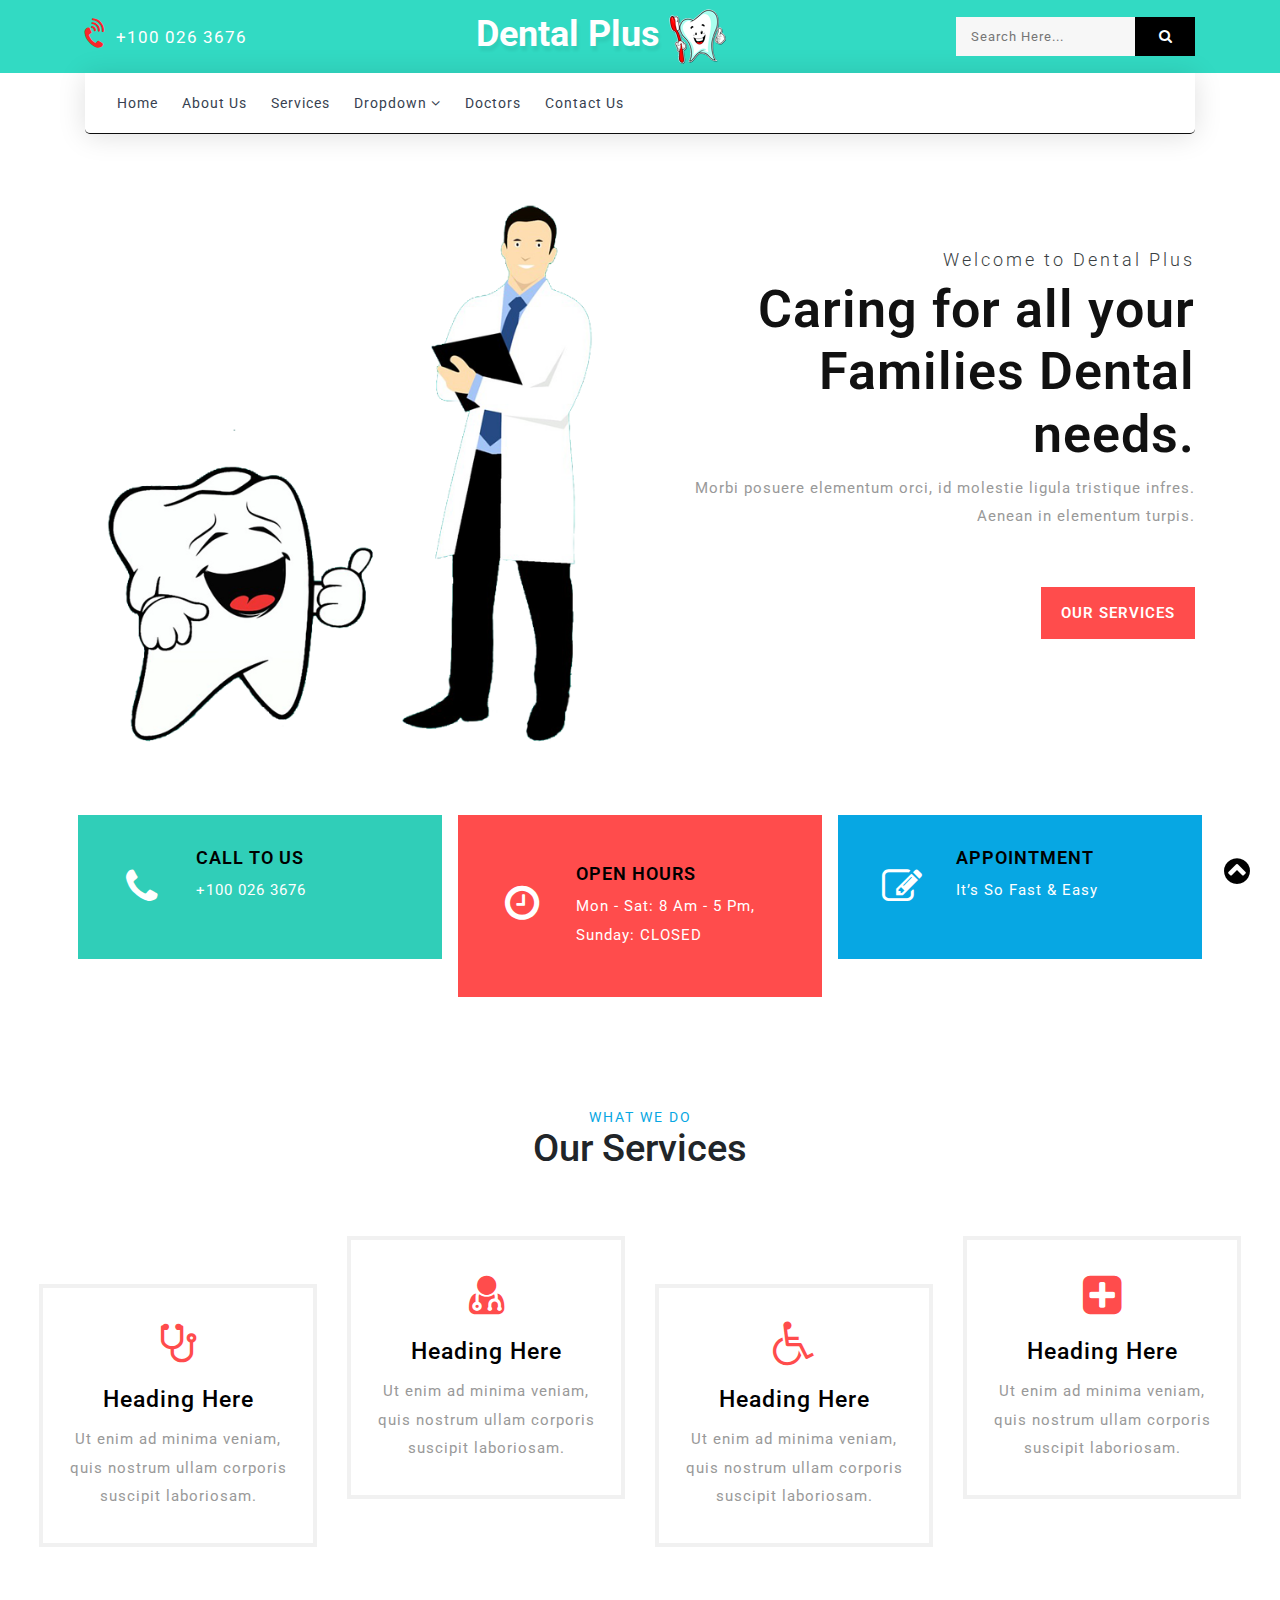
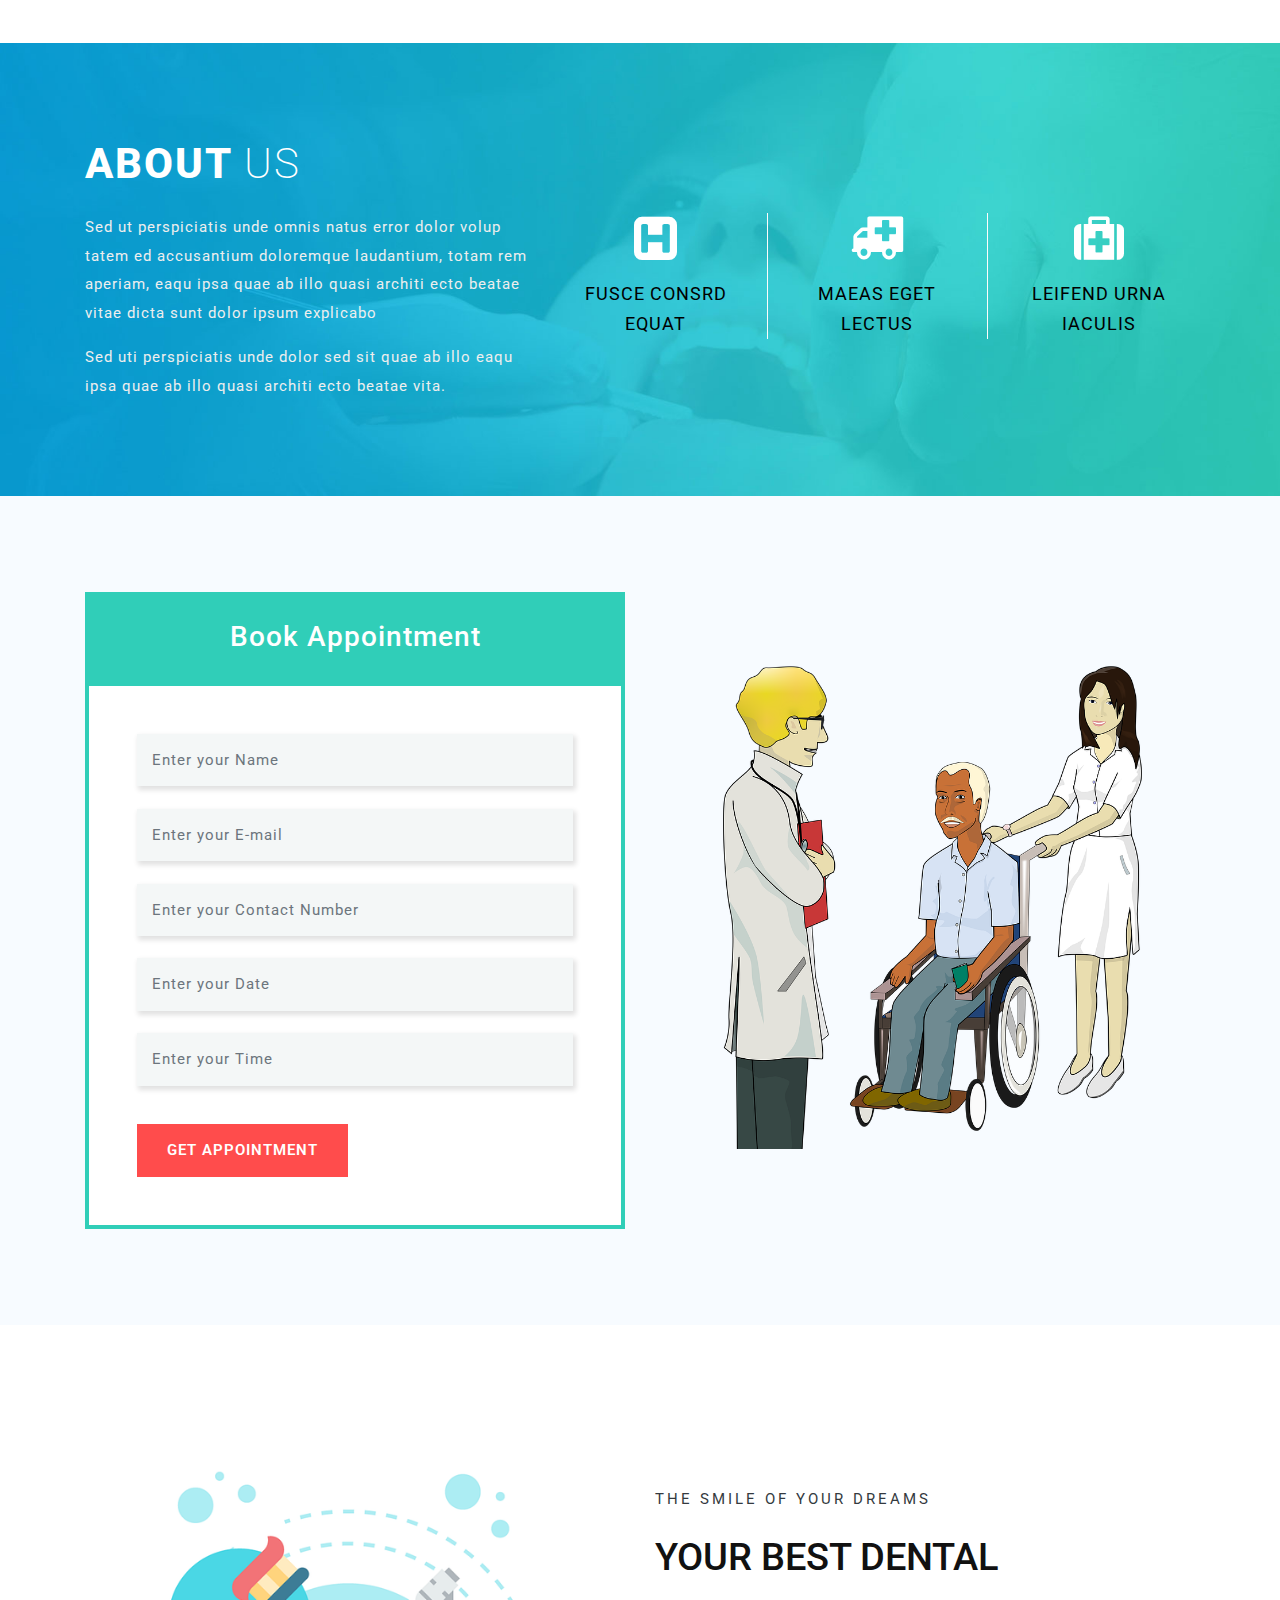
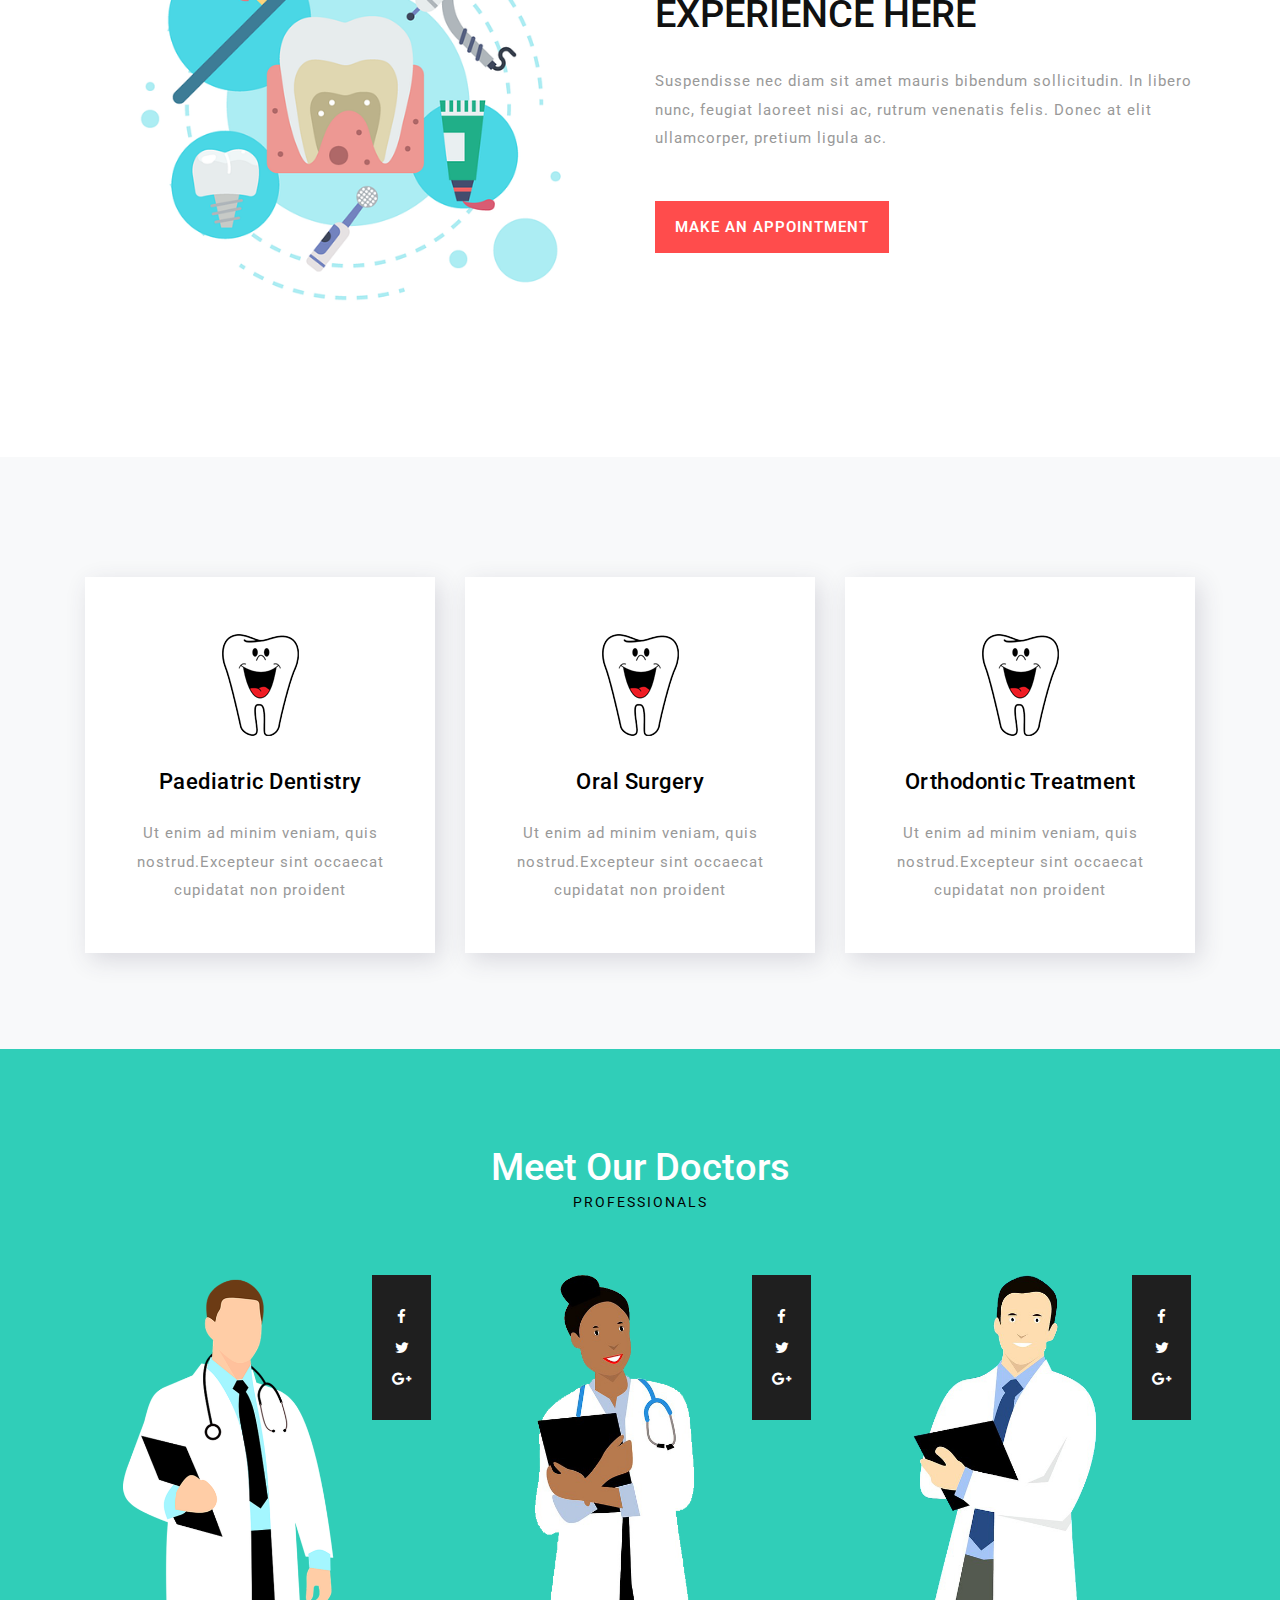
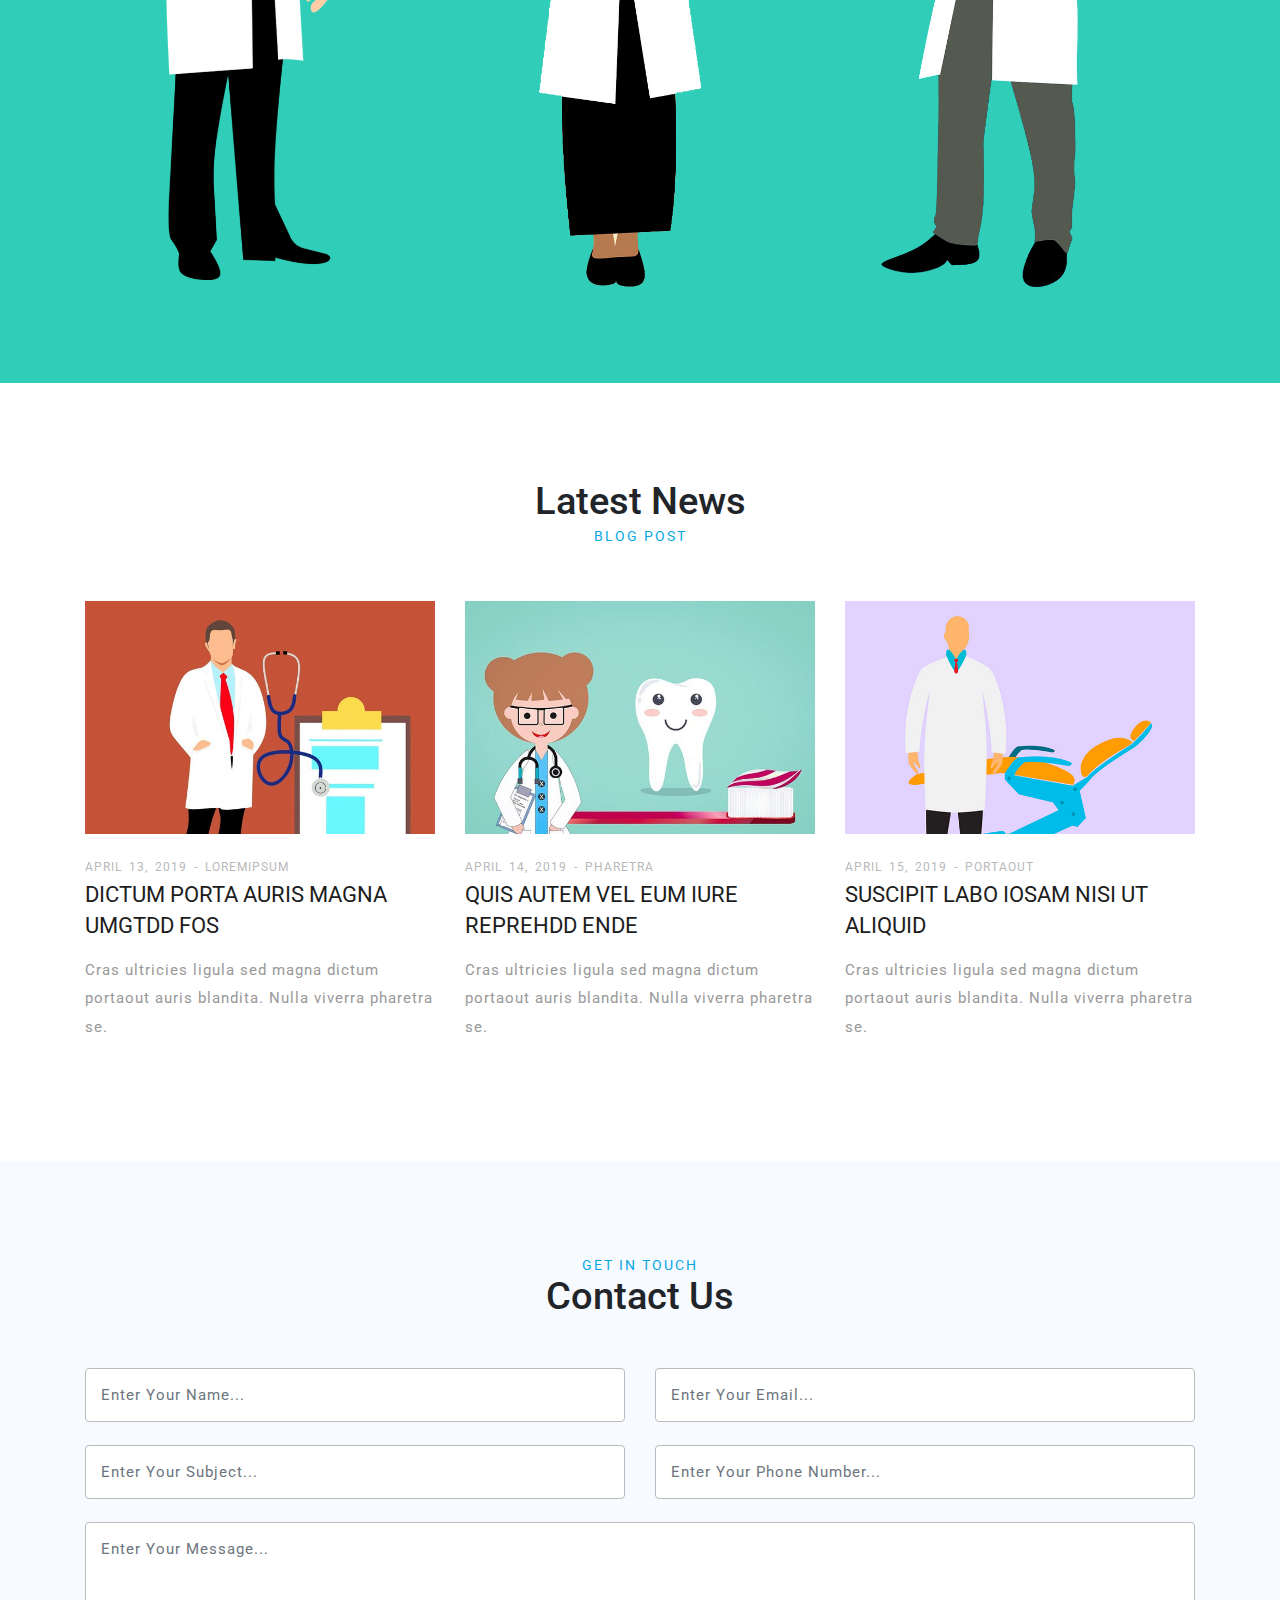
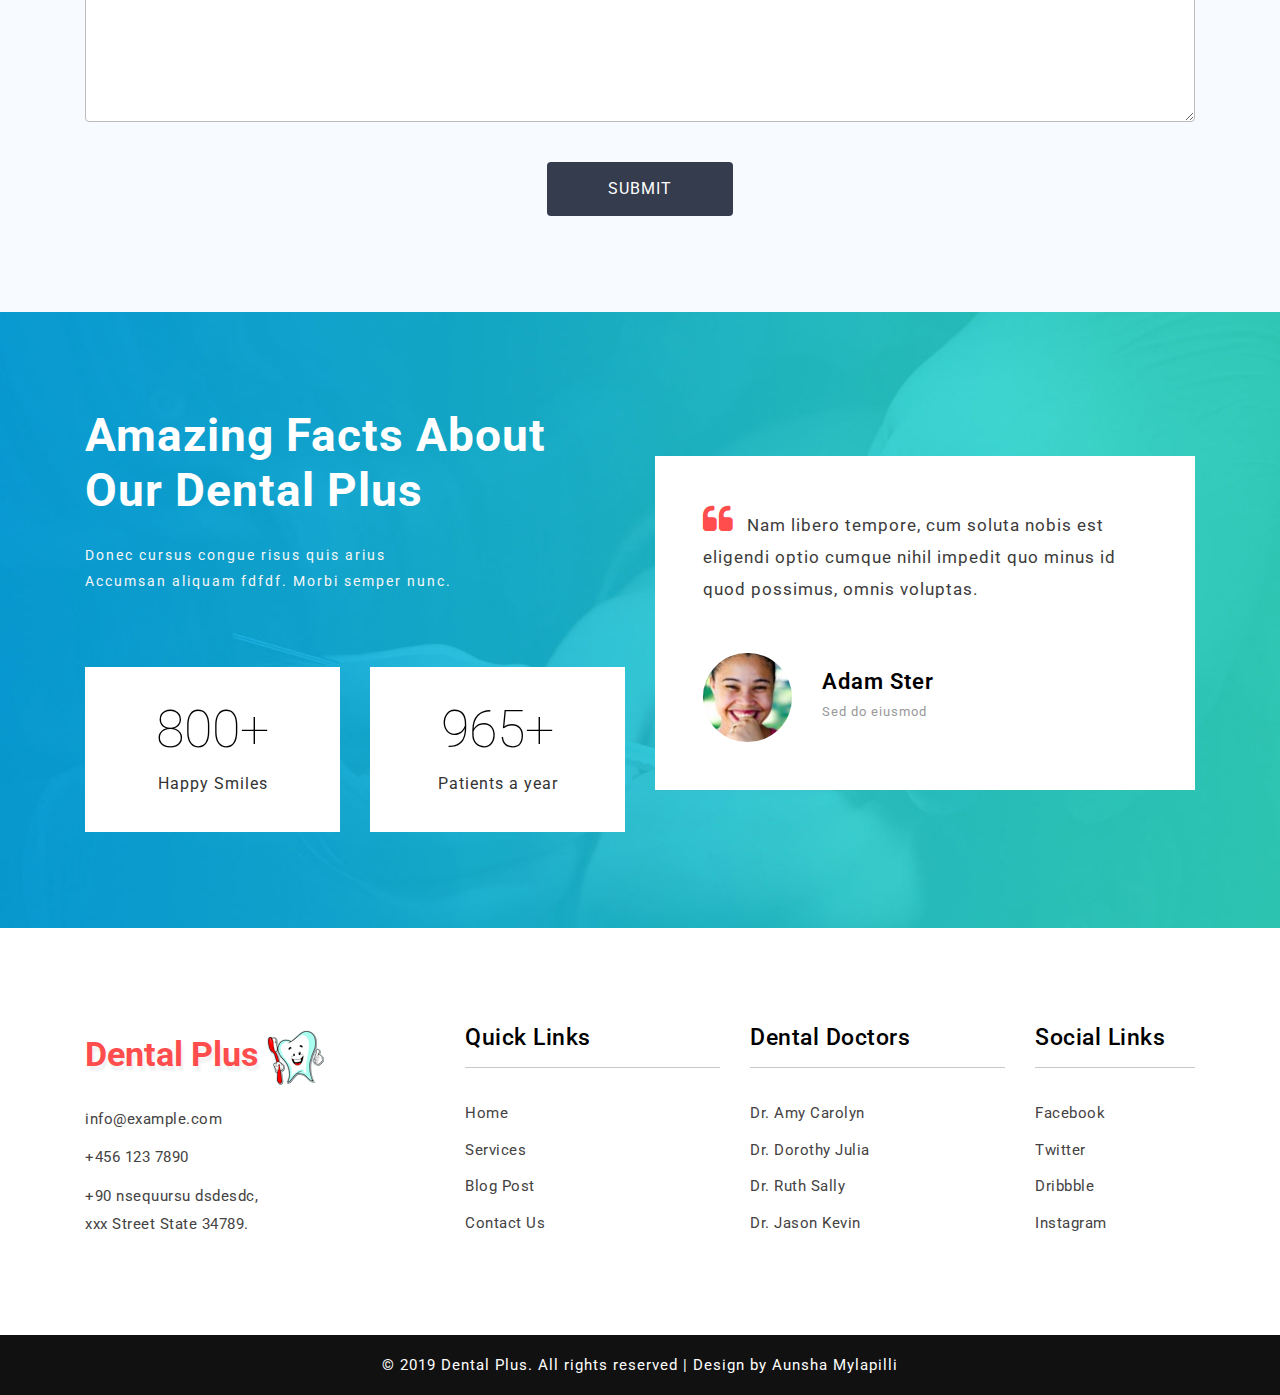
<file: index.html>
<!--
Author: W3layouts
Author URL: http://w3layouts.com
License: Creative Commons Attribution 3.0 Unported
License URL: http://creativecommons.org/licenses/by/3.0/
-->

<!DOCTYPE html>
<html lang="zxx">

<head>
	<title>Dental Plus Medical Category Bootstrap Responsive Web Template | Home :: W3layouts</title>
	<!-- Meta tag Keywords -->
	<meta name="viewport" content="width=device-width, initial-scale=1">
	<meta charset="UTF-8" />
	<meta name="keywords"
		content="Dental Plus Responsive web template, Bootstrap Web Templates, Flat Web Templates, Android Compatible web template, Smartphone Compatible web template, free webdesigns for Nokia, Samsung, LG, SonyEricsson, Motorola web design" />
	<script>
		addEventListener("load", function () {
			setTimeout(hideURLbar, 0);
		}, false);

		function hideURLbar() {
			window.scrollTo(0, 1);
		}
	</script>
	<!-- //Meta tag Keywords -->

	<!-- Custom-Files -->
	<link rel="stylesheet" href="css/bootstrap.css">
	<!-- Bootstrap-CSS -->
	<link rel="stylesheet" href="css/style.css" type="text/css" media="all" />
	<!-- Style-CSS -->
	<link href="css/font-awesome.min.css" rel="stylesheet">
	<!-- Font-Awesome-Icons-CSS -->
	<!-- //Custom-Files -->

	<!-- Web-Fonts -->
	<link
		href="//fonts.googleapis.com/css?family=Roboto:100,100i,300,300i,400,400i,500,500i,700,700i,900,900i&amp;subset=cyrillic,cyrillic-ext,greek,greek-ext,latin-ext,vietnamese"
		rel="stylesheet">
	<!-- //Web-Fonts -->
</head>

<body>
	<!-- main banner -->
	<div class="main-top" id="home">
		<!-- header -->
		<header>
			<div class="container">
				<div class="header d-md-flex align-items-center text-center py-2">
					<!-- phone number -->
					<p class="header-top_w3layouts text-wh">
						<span class="fa fa-volume-control-phone"></span>+100 026 3676
					</p>
					<!-- //phone number -->
					<!-- logo -->
					<div id="logo" class="mx-md-auto">
						<h1><a href="index.html">Dental Plus<img src="images/logo.png" class="img-fluid ml-2"
									alt=" "></a></h1>
					</div>
					<!-- //logo -->
					<!-- search -->
					<div class="search-w3layouts">
						<form action="#" method="post" class="search-bottom-wthree d-flex my-md-0 my-2">
							<input class="search col" type="search" placeholder="Search Here..." required="">
							<button class="form-control btn col-md-3 col-2" type="submit"><span
									class="fa fa-search"></span></button>
						</form>
					</div>
					<!-- //search -->
				</div>
			</div>
		</header>
		<!-- //header -->
		<!-- nav -->
		<div class="nav_w3ls">
			<div class="container">
				<nav>
					<label for="drop" class="toggle">Menu</label>
					<input type="checkbox" id="drop" />
					<ul class="menu">
						<li><a href="index.html">Home</a></li>
						<li><a href="#about">About Us</a></li>
						<li><a href="#services">Services</a></li>
						<li>
							<!-- First Tier Drop Down -->
							<label for="drop-2" class="toggle toogle-2">Dropdown <span class="fa fa-angle-down"
									aria-hidden="true"></span>
							</label>
							<a href="#">Dropdown <span class="fa fa-angle-down" aria-hidden="true"></span></a>
							<input type="checkbox" id="drop-2" />
							<ul>
								<li><a href="#appointment" class="drop-text">Appointment</a></li>
								<li><a href="#why" class="drop-text">Why Choose Us?</a></li>
								<li><a href="#news" class="drop-text">Our News</a></li>
								<li><a href="#facts" class="drop-text">Reviews</a></li>
								<li><a href="#some" class="drop-text">More Info</a></li>
							</ul>
						</li>
						<li><a href="#doctors">Doctors</a></li>
						<li><a href="#contact">Contact Us</a></li>
					</ul>
				</nav>
			</div>
		</div>
		<!-- //nav -->

		<!-- banner -->
		<div class="banner_w3lspvt">
			<div class="container">
				<div class="row">
					<div class="col-md-6 left_img">
						<img src="images/banner.png" alt="" class="img-fluid mt-md-5 mt-2" />
					</div>
					<div class="col-md-6 w3ls_banner_txt text-right">
						<h6>Welcome to Dental Plus</h6>
						<h3 class="mt-2">Caring for all your Families Dental needs.</h3>
						<p class="w3ls_pvt-title my-2">Morbi posuere elementum orci, id molestie ligula tristique
							infres. Aenean in elementum turpis.</p>
						<a href="#services" class="btn button-style mt-sm-5 mt-4">Our Services</a>
					</div>
				</div>
			</div>
		</div>
		<!-- //banner -->
	</div>
	<!-- //main banner -->

	<!-- banner bottom -->
	<section class="bottom-bann-w3ls py-md-5 py-5">
		<div class="container">
			<div class="feature-grids row">
				<div class="col-lg-4 future-wthree">
					<div class="bottom-gd d-flex">
						<div class="icon-gd col-3 text-center">
							<span class="fa fa-phone"></span>
						</div>
						<div class="icon-gd-info col-9">
							<h3 class="mb-2">Call to Us</h3>
							<p>+100 026 3676</p>
						</div>
					</div>
				</div>
				<div class="col-lg-4 future-wthree mt-lg-0 mt-4">
					<div class="bottom-gd d-flex">
						<div class="icon-gd col-3 text-center">
							<span class="fa fa-clock-o"></span>
						</div>
						<div class="icon-gd-info col-9">
							<h3 class="mb-2">Open Hours</h3>
							<p>Mon - Sat: 8 Am - 5 Pm, Sunday: CLOSED</p>
						</div>
					</div>
				</div>
				<div class="col-lg-4 future-wthree mt-lg-0 mt-4">
					<div class="bottom-gd d-flex">
						<div class="icon-gd col-3 text-center">
							<span class="fa fa-pencil-square-o"></span>
						</div>
						<div class="icon-gd-info col-9">
							<h3 class="mb-2">Appointment</h3>
							<p>It’s So Fast & Easy</p>
						</div>
					</div>
				</div>
			</div>
		</div>
	</section>
	<!-- //banner bottom -->

	<!-- services -->
	<div class="serives py-5" id="services">
		<div class="container-fluid pt-lg-3 pb-lg-5">
			<div class="title-div text-center mb-md-5 mb-4">
				<h6 class="w3ls-title-sub">What we do</h6>
				<h3 class="w3ls-title">Our Services</h3>
			</div>
			<div class="row text-center pt-3 px-4">
				<div class="col-lg-3 col-md-6 mt-md-5">
					<div class="ser-grid">
						<span class="fa fa-stethoscope"></span>
						<h4>Heading Here</h4>
						<p>Ut enim ad minima veniam, quis nostrum ullam corporis suscipit laboriosam.</p>
					</div>
				</div>
				<div class="col-lg-3 col-md-6 mt-md-0 mt-5">
					<div class="ser-grid">
						<span class="fa fa-user-md"></span>
						<h4>Heading Here</h4>
						<p>Ut enim ad minima veniam, quis nostrum ullam corporis suscipit laboriosam.</p>
					</div>
				</div>
				<div class="col-lg-3 col-md-6 mt-5">
					<div class="ser-grid">
						<span class="fa fa-wheelchair"></span>
						<h4>Heading Here</h4>
						<p>Ut enim ad minima veniam, quis nostrum ullam corporis suscipit laboriosam.</p>
					</div>
				</div>
				<div class="col-lg-3 col-md-6 mt-md-0 mt-5">
					<div class="ser-grid">
						<span class="fa fa-plus-square"></span>
						<h4>Heading Here</h4>
						<p>Ut enim ad minima veniam, quis nostrum ullam corporis suscipit laboriosam.</p>
					</div>
				</div>
			</div>
		</div>
	</div>
	<!-- services -->

	<!-- about -->
	<section class="about py-5" id="about">
		<div class="container py-lg-5 py-md-3">
			<h3 class="heading mb-4">About <span> Us</span> </h3>
			<div class="row">
				<div class="col-lg-5 about-left">
					<p>Sed ut perspiciatis unde omnis natus error dolor volup tatem ed accusantium doloremque
						laudantium, totam rem aperiam, eaqu ipsa quae ab illo quasi architi ecto beatae vitae dicta
						sunt dolor ipsum explicabo</p>
					<p class="mt-3">Sed uti perspiciatis unde dolor sed sit quae ab illo eaqu ipsa quae
						ab illo quasi architi ecto beatae vita.</p>
				</div>
				<div class="col-lg-7 about-right text-center mt-lg-0 mt-5">
					<div class="row">
						<div class="col-sm-4 col-4 grid1">
							<span class="fa fa-h-square"></span>
							<h4 class="mt-3">Fusce consrd <br>equat</h4>
						</div>
						<div class="col-sm-4 col-4 grid2 border-grid">
							<span class="fa fa-ambulance"></span>
							<h4 class="mt-3">Maeas eget <br>lectus</h4>
						</div>
						<div class="col-sm-4 col-4 grid3">
							<span class="fa fa-medkit"></span>
							<h4 class="mt-3">leifend urna <br>iaculis</h4>
						</div>
					</div>
				</div>
			</div>
		</div>
	</section>
	<!-- //about -->

	<!-- appointment form -->
	<section class="appointment-content py-5" id="appointment">
		<div class="container py-xl-5 py-lg-3">
			<div class="row">
				<div class="col-lg-6">
					<h3 class="title-appoint">Book Appointment</h3>
					<form action="#" method="post" class="booking">
						<div class="form-group">
							<input placeholder="Enter your Name" class="form-control" name="name" type="text"
								required="">
						</div>
						<div class="form-group">
							<input placeholder="Enter your E-mail" class="form-control" name="email" type="email"
								required="">
						</div>
						<div class="form-group">
							<input placeholder="Enter your Contact Number" class="form-control" name="number"
								type="text" required="">
						</div>
						<div class="form-group">
							<input placeholder="Enter your Date" class="form-control" name="date" type="text"
								required="">
						</div>
						<div class="form-group">
							<input placeholder="Enter your Time" class="form-control" name="time" type="text"
								required="">
						</div>
						<button class="book-w3three btn mt-3">Get Appointment </button>
					</form>
				</div>
				<div class="col-lg-6">
					<img src="images/app1.png" alt="" class="img-fluid mt-5">
				</div>
			</div>
		</div>
	</section>
	<!-- //appointment form -->

	<!-- middle section -->
	<section class="middle-w3l py-5" id="some">
		<div class="container py-xl-5 py-lg-3">
			<div class="row">
				<div class="col-lg-6 slider-info">
					<img src="images/mid.png" alt="" class="img-fluid" />
				</div>
				<div class="col-lg-6 mt-xl-5 mt-4 pt-xl-3">
					<p class="sub-title-top text-bl mb-xl-3 mb-2">the smile of your dreams</p>
					<h3 class="title-w3-ab mb-3">Your Best Dental Experience Here</h3>
					<p class="mt-4">Suspendisse nec diam sit amet mauris bibendum sollicitudin. In libero nunc, feugiat
						laoreet
						nisi
						ac, rutrum venenatis felis. Donec at elit ullamcorper, pretium ligula ac.</p>
					<a href="#appointment" class="btn button-style mt-sm-5 mt-4">Make an Appointment</a>
				</div>
			</div>
		</div>
	</section>
	<!-- //middle section -->

	<!-- why -->
	<div class="what bg-li py-5" id="why">
		<div class="container py-xl-5 py-lg-3">
			<div class="row about-bottom-w3l text-center mt-4">
				<div class="col-lg-4 about-grid">
					<div class="about-grid-main">
						<img src="images/d1.png" alt="" class="img-fluid">
						<h4 class="my-4">Paediatric Dentistry</h4>
						<p> Ut enim ad minim veniam, quis nostrud.Excepteur sint occaecat cupidatat non proident</p>
					</div>
				</div>
				<div class="col-lg-4 about-grid my-lg-0 my-5">
					<div class="about-grid-main">
						<img src="images/d1.png" alt="" class="img-fluid">
						<h4 class="my-4">Oral Surgery</h4>
						<p>Ut enim ad minim veniam, quis nostrud.Excepteur sint occaecat cupidatat non proident</p>
					</div>
				</div>
				<div class="col-lg-4 about-grid">
					<div class="about-grid-main">
						<img src="images/d1.png" alt="" class="img-fluid">
						<h4 class="my-4">Orthodontic Treatment</h4>
						<p>Ut enim ad minim veniam, quis nostrud.Excepteur sint occaecat cupidatat non proident</p>
					</div>
				</div>
			</div>
		</div>
	</div>
	<!-- //why -->

	<!-- doctors -->
	<section class="team py-5" id="doctors">
		<div class="container py-xl-5 py-lg-3">
			<div class="title-div text-center mb-md-5 mb-4">
				<h3 class="w3ls-title text-wh">Meet Our Doctors</h3>
				<h6 class="w3ls-title-sub mt-1">Professionals</h6>
			</div>
			<div class="row inner-sec-w3layouts-w3pvt-lauinfo pt-3">
				<div class="col-md-4 col-sm-6">
					<div class="team-grids text-center">
						<img src="images/t3.png" class="img-fluid" alt="">
						<div class="social-icons-section">
							<a class="fac" href="#">
								<span class="fa fa-facebook"></span>
							</a>
							<a class="twitter" href="#">
								<span class="fa fa-twitter"></span>
							</a>
							<a class="google" href="#">
								<span class="fa fa-google-plus"></span>
							</a>
						</div>
						<div class="clearfix"></div>
						<div class="team-info">
							<div class="caption">
								<h4>John Doe</h4>
								<h6>Dentist</h6>
							</div>
						</div>
					</div>
				</div>
				<div class="col-md-4 col-sm-6 mt-sm-0 mt-5">
					<div class="team-grids text-center">
						<img src="images/t1.png" class="img-fluid" alt="">
						<div class="social-icons-section">
							<a class="fac" href="#">
								<span class="fa fa-facebook"></span>
							</a>
							<a class="twitter" href="#">
								<span class="fa fa-twitter"></span>
							</a>
							<a class="google" href="#">
								<span class="fa fa-google-plus"></span>
							</a>
						</div>
						<div class="clearfix"></div>
						<div class="team-info">
							<div class="caption">
								<h4>Eliza Beth</h4>
								<h6>Hygienist</h6>
							</div>
						</div>
					</div>
				</div>
				<div class="col-md-4 col-sm-6 mt-md-0 mt-5">
					<div class="team-grids text-center">
						<img src="images/t2.png" class="img-fluid" alt="">
						<div class="social-icons-section">
							<a class="fac" href="#">
								<span class="fa fa-facebook"></span>
							</a>
							<a class="twitter" href="#">
								<span class="fa fa-twitter"></span>
							</a>
							<a class="google" href="#">
								<span class="fa fa-google-plus"></span>
							</a>
						</div>
						<div class="clearfix"></div>
						<div class="team-info">
							<div class="caption">
								<h4>Martin ker</h4>
								<h6>Orthodontist</h6>
							</div>
						</div>
					</div>
				</div>
			</div>
		</div>
	</section>
	<!-- doctors -->

	<!-- blog -->
	<section class="blog_w3ls py-5" id="news">
		<div class="container py-xl-5 py-lg-3">
			<div class="title-div text-center mb-md-5 mb-4">
				<h3 class="w3ls-title">Latest News</h3>
				<h6 class="w3ls-title-sub mt-1"> Blog Post</h6>
			</div>
			<div class="row pt-2">
				<!-- blog grid -->
				<div class="col-lg-4 col-md-6">
					<div class="med-blog">
						<div class="blog-header">
							<a href="#">
								<img class="img-fluid" src="images/blog2.jpg" alt="image">
							</a>
						</div>
						<div class="blog-body py-4">
							<span>April 13, 2019 - loremipsum</span>
							<a href="#" class="blog-title">Dictum porta auris magna umgtdd fos</a>
							<p>Cras ultricies ligula sed magna dictum portaout auris blandita. Nulla viverra pharetra
								se.</p>
						</div>
					</div>
				</div>
				<!-- //blog grid -->
				<!-- blog grid -->
				<div class="col-lg-4 col-md-6 mt-md-0 mt-3">
					<div class="med-blog">
						<div class="blog-header">
							<a href="#">
								<img class="img-fluid" src="images/blog1.jpg" alt="image">
							</a>
						</div>
						<div class="blog-body py-4">
							<span>April 14, 2019 - pharetra</span>
							<a href="#" class="blog-title">Quis autem vel eum iure reprehdd ende</a>
							<p>Cras ultricies ligula sed magna dictum portaout auris blandita. Nulla viverra pharetra
								se.</p>
						</div>
					</div>
				</div>
				<!-- //blog grid -->
				<!-- blog grid -->
				<div class="col-lg-4 col-md-6 mt-lg-0 mt-3">
					<div class="med-blog">
						<div class="blog-header">
							<a href="#">
								<img class="img-fluid" src="images/blog3.png" alt="image">
							</a>
						</div>
						<div class="blog-body py-4">
							<span>April 15, 2019 - portaout</span>
							<a href="#" class="blog-title">Suscipit labo iosam nisi ut aliquid</a>
							<p>Cras ultricies ligula sed magna dictum portaout auris blandita. Nulla viverra pharetra
								se.</p>
						</div>
					</div>
				</div>
				<!-- //blog grid -->
			</div>
		</div>
	</section>
	<!-- //blog -->

	<!-- contact -->
	<section class="contact text-center py-5" id="contact">
		<div class="container  py-xl-5 py-lg-3">
			<div class="title-div text-center mb-md-5 mb-4">
				<h6 class="w3ls-title-sub">Get in touch</h6>
				<h3 class="w3ls-title">Contact Us</h3>
			</div>
			<form action="#" method="post">
				<div class="row main-w3layouts-teams-sectns">
					<div class="col-md-6 form-group">
						<input type="text" name="name" class="form-control" placeholder="Enter Your Name..."
							required="">
					</div>
					<div class="col-md-6 form-group">
						<input type="email" name="email" class="form-control" placeholder="Enter Your Email..."
							required="">
					</div>
				</div>
				<div class="row main-w3layouts-teams-sectns">
					<div class="col-md-6 form-group">
						<input type="text" name="subject" class="form-control" placeholder="Enter Your Subject..."
							required="">
					</div>
					<div class="col-md-6 form-group">
						<input type="text" name="number" class="form-control" placeholder="Enter Your Phone Number..."
							required="">
					</div>
				</div>
				<div class="main-w3layouts-teams-sectns form-group">
					<textarea class="form-control" name="message" placeholder="Enter Your Message..."></textarea>
				</div>
				<button type="submit" class="contc-btn-wthree btn">Submit</button>
			</form>
		</div>
	</section>
	<!-- //contact -->

	<!-- facts -->
	<section class="bottom-banner-w3layouts py-5" id="facts">
		<div class="container py-xl-5 py-lg-3">
			<div class="row">
				<div class="col-lg-6 banner-about ">
					<div class="inner-heading">
						<h3 class="main-title-w3pvt text-capitalize mb-4"> Amazing Facts about our Dental Plus
						</h3>
						<p class="sub-wthrees">Donec cursus congue risus quis arius <br>Accumsan aliquam fdfdf. Morbi
							semper nunc.
						</p>
					</div>
					<div class="row text-center mt-lg-5 mt-4">
						<div class="col-6 mt-4 fact-w3ls-wthree">
							<div class="wthree-cont-sta">
								<h3>800+</h3>
								<p>Happy Smiles</p>
							</div>
						</div>
						<div class="col-6 mt-4 fact-w3ls-wthree">
							<div class="wthree-cont-sta">
								<h3>965+</h3>
								<p>Patients a year</p>
							</div>
						</div>
					</div>
				</div>
				<div class="col-lg-6 mt-5">
					<div class="bg-wh p-sm-5 p-4">
						<p class="sub-test-w3ls"><span class="fa fa-quote-left"></span>Nam libero tempore, cum soluta
							nobis est eligendi optio cumque nihil
							impedit quo minus id quod possimus, omnis voluptas.
						</p>
						<div class="row mt-5">
							<div class="col-3 testi-img-res">
								<img src="images/te1.jpg" alt=" " class="img-fluid" />
							</div>
							<div class="col-9 w3_testi_grid  mt-xl-3 mt-lg-2 mt-md-4 mt-2">
								<h5 class="mb-1">Adam Ster</h5>
								<p>Sed do eiusmod</p>
							</div>
						</div>
					</div>

				</div>
			</div>
		</div>
	</section>
	<!-- //facts -->

	<!-- footer -->
	<footer class="footer py-5">
		<div class="container py-xl-5 py-lg-3">
			<div class="row">
				<div class="col-lg-4 col-md-6 footer-top">
					<h2>
						<a href="index.html" class="navbar-brand">Dental Plus<img src="images/logo.png"
								class="img-fluid ml-2" alt=" "></a>
					</h2>
					<p class="w3-contact">
						<a href="mailto:example@email.com">info@example.com</a>
					</p>
					<p class="w3-contact">+456 123 7890</p>
					<p class="w3-contact">+90 nsequursu dsdesdc,
						<br>xxx Street State 34789.</p>
				</div>
				<div class="col-lg-3 col-md-6 mt-lg-0 mt-4">
					<div class="footer2-w3ls">
						<h3 class="mb-3 w3f_title">Quick Links</h3>
						<hr>
						<ul class="list-w3pvtits list-unstyled pt-1">
							<li>
								<a href="index.html">
									Home
								</a>
							</li>
							<li>
								<a href="#services">
									Services
								</a>
							</li>
							<li>
								<a href="#news">
									Blog Post
								</a>
							</li>
							<li>
								<a href="#contact">
									Contact Us
								</a>
							</li>
						</ul>
					</div>
				</div>
				<div class="col-lg-3 col-md-6 mt-lg-0 mt-4">
					<div class="footer2-w3ls">
						<h3 class="mb-3 w3f_title">Dental Doctors</h3>
						<hr>
						<ul class="list-w3pvtits list-unstyled pt-1">
							<li>
								<a href="#doctors">
									Dr. Amy Carolyn
								</a>
							</li>
							<li>
								<a href="#doctors">
									Dr. Dorothy Julia
								</a>
							</li>
							<li>
								<a href="#doctors">
									Dr. Ruth Sally
								</a>
							</li>
							<li>
								<a href="#doctors">
									Dr. Jason Kevin
								</a>
							</li>
						</ul>
					</div>
				</div>
				<div class="col-lg-2 col-md-6 mt-lg-0 mt-4">
					<div class="footer2-w3ls">
						<h3 class="mb-3 w3f_title">Social Links</h3>
						<hr>
						<ul class="list-w3pvtits list-unstyled pt-1">
							<li>
								<a href="#">
									Facebook
								</a>
							</li>
							<li>
								<a href="#">
									Twitter
								</a>
							</li>
							<li>
								<a href="#">
									Dribbble
								</a>
							</li>
							<li>
								<a href="#">
									Instagram
								</a>
							</li>
						</ul>
					</div>
				</div>
			</div>
		</div>
		<!-- //footer bottom -->
		<iframescr=hptt://webchat.botframework.com/embed/healthbot-zqxethu?s=25iVVK2v7HM.E4-5zuJhgjsEutPzCf0aFmTvj80l_7SKq-BVNHFPXY4' style='min-width: 400px; width: 100%; min-health: 500px;'></iframescr>
	</footer>
	<!-- //footer -->
	
	<!-- copyright -->
	<div class="cpy-right text-center">
		<p class="text-wh">© 2019 Dental Plus. All rights reserved | Design by Aunsha Mylapilli
		</p>
	</div>
	<!-- //copyright -->
	<!-- move top icon -->
	<a href="#home" class="move-top text-center">
		<span class="fa fa-chevron-circle-up" aria-hidden="true"></span>
	</a>
	<!-- //move top icon -->

</body>

</html>
</file>
<file: css/style.css>
/*--
Author: W3layouts
Author URL: http://w3layouts.com
License: Creative Commons Attribution 3.0 Unported
License URL: http://creativecommons.org/licenses/by/3.0/
--*/
/* Reset Code */
body {
    padding: 0;
    margin: 0;
    background: #FFF;
    font-family: 'Roboto', sans-serif;
}

body button,
.btn,
body a {
    transition: 0.5s all;
    -webkit-transition: 0.5s all;
    -moz-transition: 0.5s all;
    -o-transition: 0.5s all;
    -ms-transition: 0.5s all;
}

.btn:hover,
body button:hover {
    opacity: .8;
    transition: 0.5s all;
    -webkit-transition: 0.5s all;
    -moz-transition: 0.5s all;
    -o-transition: 0.5s all;
    -ms-transition: 0.5s all;
}

body a:hover {
    text-decoration: none;
    transition: 0.5s all;
    -webkit-transition: 0.5s all;
    -moz-transition: 0.5s all;
    -o-transition: 0.5s all;
    -ms-transition: 0.5s all;
}

html {
    scroll-behavior: smooth;
}

h1,
h2,
h3,
h4,
h5,
h6 {
    margin: 0;
    padding: 0;
}

p {
    margin: 0;
    padding: 0;
    font-size: 15px;
    letter-spacing: 1px;
    line-height: 1.9;
    color: #999;
}

ul,
ol {
    margin: 0;
    padding: 0;
}

/* //Reset Code */

/* colors code */
.text-bl {
    color: #343a40;
}

.text-wh {
    color: #fff;
}

.text-li {
    color: #f8f9fa;
}

.bg-li {
    background: #f8f9fa;
}

.bg-wh {
    background: #fff;
}

.let {
    letter-spacing: 1px;
}

/* //colors code */

/* bottom-to-top */
a.move-top {
    position: fixed;
    bottom: 12px;
    right: 2%;
    background: #fff;
    width: 35px;
    height: 35px;
    -webkit-border-radius: 50%;
    -moz-border-radius: 50%;
    -ms-border-radius: 50%;
    -o-border-radius: 50%;
    border-radius: 50%;
}

a.move-top span {
    color: #000;
    font-size: 30px;
    line-height: 35px;
}

/* //bottom-to-top */

/* header */
header {
    background: #32dac3;
}

/* navigation */
/* CSS Document */
.toggle-2,
.toggle,
[id^=drop] {
    display: none;
}

/* Giving a background-color to the nav container. */
nav {
    margin: 0;
    padding: 0;
}

#logo a {
    /* float: left; */
    display: initial;
    font-weight: bold;
    font-size: 36px;
    color: #fff;
    text-shadow: 2px 5px 3px rgba(0, 0, 0, 0.06);
}

.nav_w3ls nav {
    border-bottom: 1px solid #0e0e0e;
    padding: 18px 20px;
    border-bottom-right-radius: 5px;
    border-bottom-left-radius: 5px;
    background: #fff;
    -webkit-box-shadow: 0 2px 28px 0 rgba(0, 0, 0, 0.13);
    -moz-box-shadow: 0 2px 28px 0 rgba(0, 0, 0, 0.13);
    box-shadow: 0 2px 28px 0 rgba(0, 0, 0, 0.13);
}

/* Since we'll have the "ul li" "float:left"
 * we need to add a clear after the container. */
nav:after {
    content: "";
    display: table;
    clear: both;
}

/* Removing padding, margin and "list-style" from the "ul",
 * and adding "position:reltive" */
nav ul {
    /* float: right; */
    padding: 0;
    margin: 0;
    list-style: none;
    position: relative;
}

/* Positioning the navigation items inline */
nav ul li {
    margin: 0px;
    display: inline-block;
    float: left;
}

/* Styling the links */
nav a {
    color: #373f50;
    text-transform: capitalize;
    font-weight: 400;
    font-size: 15px;
    margin: 0 12px;
    letter-spacing: 1px;
    display: inline-block;
    transition: 0.5s all;
    -webkit-transition: 0.5s all;
    -moz-transition: 0.5s all;
    -o-transition: 0.5s all;
    -ms-transition: 0.5s all;
}

/* Background color change on Hover */
nav a:hover {
    color: #373f50;
    opacity: .8;
}

/* Hide Dropdowns by Default
 * and giving it a position of absolute */
nav ul ul {
    display: none;
    position: absolute;
    top: 25px;
    background: #fff;
    padding: 10px;
    -webkit-border-radius: 4px;
    -o-border-radius: 4px;
    -ms-border-radius: 4px;
    -moz-border-radius: 4px;
    border-radius: 4px;
    z-index: 9;
    -webkit-box-shadow: 0 2px 28px 0 rgba(0, 0, 0, 0.13);
    -moz-box-shadow: 0 2px 28px 0 rgba(0, 0, 0, 0.13);
    box-shadow: 0 2px 28px 0 rgba(0, 0, 0, 0.13);
    /* has to be the same number as the "line-height" of "nav a" */
}

/* Display Dropdowns on Hover */
nav ul li:hover>ul {
    display: inherit;
}

/* Fisrt Tier Dropdown */
nav ul ul li {
    width: 170px;
    float: none;
    display: list-item;
    position: relative;
}

nav ul ul li a {
    color: #373f50;
    display: block;
    font-size: 14px;
    margin: 10px 0;
    letter-spacing: 1px;
}

/* Second, Third and more Tiers	
 * We move the 2nd and 3rd etc tier dropdowns to the left
 * by the amount of the width of the first tier.
*/
nav ul ul ul li {
    position: relative;
    top: -60px;
    /* has to be the same number as the "width" of "nav ul ul li" */
    left: 170px;
}

/* Change ' +' in order to change the Dropdown symbol */
li>a:only-child:after {
    content: '';
}

/* Media Queries
--------------------------------------------- */
@media(max-width: 1280px) {
    nav a {
        font-size: 14px;
    }
}

@media all and (max-width : 736px) {
    #logo {
        display: block;
        padding: 0;
        width: 100%;
        text-align: center;
        float: none;
    }

    nav {
        margin: 0;
    }

    /* Hide the navigation menu by default */
    /* Also hide the  */
    .toggle+a,
    .menu {
        display: none;
    }

    /* Stylinf the toggle lable */
    .toggle {
        display: block;
        padding: 8px 12px;
        font-size: 14px;
        text-decoration: none;
        border: none;
        float: left;
        background-color: #000;
        color: #fff;
        -webkit-border-radius: 4px;
        -o-border-radius: 4px;
        -ms-border-radius: 4px;
        -moz-border-radius: 4px;
        border-radius: 4px;
        letter-spacing: 1px;
        cursor: pointer;
        transition: 0.5s all;
        -webkit-transition: 0.5s all;
        -moz-transition: 0.5s all;
        -o-transition: 0.5s all;
        -ms-transition: 0.5s all;
        margin: 0;
    }

    .menu .toggle {
        float: none;
        text-align: center;
        margin: auto;
        max-width: 115px;
        padding: 5px;
        font-weight: normal;
        font-size: 14px;
        letter-spacing: 1px;
        background: transparent;
        color: #373f50;
    }

    .toggle:hover {
        opacity: .8;
        transition: 0.5s all;
        -webkit-transition: 0.5s all;
        -moz-transition: 0.5s all;
        -o-transition: 0.5s all;
        -ms-transition: 0.5s all;
    }

    /* Display Dropdown when clicked on Parent Lable */
    [id^=drop]:checked+ul {
        display: block;
        padding: 15px 0;
        text-align: center;
        width: 100%;
    }

    nav ul {
        float: right;
    }

    /* Change menu item's width to 100% */
    nav ul li {
        display: block;
        width: 100%;
        padding: 5px 0;
    }

    nav ul ul .toggle,
    nav ul ul a {
        padding: 0 40px;
    }

    nav ul ul ul a {
        padding: 0 80px;
    }

    nav a:hover,
    nav ul ul ul a {
        background-color: transparent;
    }

    /* Hide Dropdowns by Default */
    nav ul ul {
        float: none;
        position: static;
        color: #ffffff;
        /* has to be the same number as the "line-height" of "nav a" */
    }

    /* Hide menus on hover */
    nav ul ul li:hover>ul,
    nav ul li:hover>ul {
        display: none;
    }

    /* Fisrt Tier Dropdown */
    nav ul ul li {
        display: block;
        width: 100%;
        padding: 0;
    }

    nav ul ul ul li {
        position: static;
        /* has to be the same number as the "width" of "nav ul ul li" */
    }
}

@media all and (max-width : 330px) {
    nav ul li {
        display: block;
        width: 94%;
    }

}

/* dropdown */
#demo {
    margin: 10px 0 0px 0;
}

#demo .wrapper {
    display: inline-block;
    position: relative;
}

#demo .parent {
    height: 100%;
    width: 100%;
    display: block;
    cursor: pointer;
    line-height: 30px;
    height: 30px;
    color: #fff;
    z-index: 2;
    position: relative;
    -webkit-transition: border-radius .1s linear, background .1s linear, z-index 0s linear;
    -webkit-transition-delay: .8s;
    text-align: center;
    color: #fff;
    text-transform: capitalize;
    font-weight: 500;
    font-size: 15px;
    letter-spacing: 1px;
    padding-left: 0;
    padding-right: 0;
}

#demo .parent:hover,
#demo .content:hover~.parent {
    -webkit-transition-delay: 0s, 0s, 0s;
}

#demo .content:hover~.parent {
    border-bottom-left-radius: 0;
    border-bottom-right-radius: 0;
    z-index: 0;
}

#demo .content {
    position: absolute;
    top: 0;
    display: block;
    z-index: 1;
    height: 0;
    width: 150px;
    padding-top: 30px;
    -webkit-transition: height .5s ease;
    -webkit-transition-delay: .4s;
}

#demo .wrapper:active .content {
    height: 150px;
    z-index: 3;
    -webkit-transition-delay: 0s;
}

#demo .content:hover {
    height: 150px;
    z-index: 3;
    -webkit-transition-delay: 0s;
}

#demo .content ul {
    background: #fff;
    margin: 0;
    padding: 0;
    overflow: hidden;
    height: 100%;
    border-bottom-left-radius: 5px;
    border-bottom-right-radius: 5px;
}

#demo .content ul a {
    text-decoration: none;
    padding: 0;
}

#demo .content li {
    list-style: none;
    text-align: left;
    color: #999;
    font-size: 16px;
    line-height: 30px;
    height: 40px;
    line-height: 40px;
    padding-left: 10px;
    border-top: 1px solid #eee;
}

#demo .content li:last-of-type {
    border-bottom-left-radius: 5px;
    border-bottom-right-radius: 5px;
}

/* //dropdown */
/* //navigation */

/* top hearder */
/* search */
.search-w3layouts input[type="search"] {
    outline: none;
    padding: 10px 15px;
    color: #000;
    font-size: 13px;
    border: none;
    letter-spacing: 1px;
    background: #f7f7f7;
}

.search-w3layouts button {
    background: #000;
    color: #fff;
    border: none;
    font-size: 14px;
    padding: 9px 15px;
    -webkit-border-radius: 0;
    -o-border-radius: 0;
    -moz-border-radius: 0;
    -ms-border-radius: 0;
    border-radius: 0;
}

/* //search */
/* number */
p.header-top_w3layouts {
    font-size: 17px;
}

p.header-top_w3layouts span {
    color: #f9262a;
    font-size: 28px;
    margin-right: 8px;
    transform: rotate(-40deg);
}

/* //number */
/* //top hearder */

/* banner style */
.main-top {
    background: #fff;
    position: relative;
    z-index: 1;
}

.w3ls_banner_txt h6 {
    color: #393e42;
    font-size: 20px;
    letter-spacing: 3px;
    font-weight: 300;
}

.w3ls_banner_txt {
    margin: 9vw 0 7vw;
}

.w3ls_banner_txt h3 {
    font-size: 54px;
    letter-spacing: 1px;
    font-weight: 600;
    color: #111;
}

.button-style {
    padding: 15px 20px;
    border: none;
    color: #fff;
    font-size: 15px;
    letter-spacing: 1px;
    text-transform: uppercase;
    background: #ff4c4c;
    font-weight: 600;
    -webkit-border-radius: 0px;
    -o-border-radius: 0px;
    -ms-border-radius: 0px;
    -moz-border-radius: 0px;
    border-radius: 0px;
}

.button-style:hover {
    color: #fff;
}

/* //banner style */

/* banner bottom */
.future-wthree {
    padding: 0 .5em;
}

.future-wthree:nth-child(2) .bottom-gd {
    background: #ff4c4c;
    padding: 3em 1.5em;
}

.future-wthree:nth-child(3) .bottom-gd {
    background: #07a7e3;
}

.bottom-gd {
    background: #30ceb8;
    padding: 2em 1.5em;
}

.bottom-gd h3 {
    font-size: 18px;
    color: #000;
    text-transform: uppercase;
    font-weight: 600;
    letter-spacing: 1px;
}

.feature-grids p {
    color: #fff;
}

.feature-grids span {
    font-size: 40px;
    text-align: center;
    color: #fff;
    line-height: 2em;
}

/* //banner bottom */

/* services */
.ser-grid h4 {
    font-size: 25px;
    letter-spacing: 1px;
    color: #000;
    margin: 20px 0 12px;
}

.ser-grid span {
    color: #ff4c4c;
    font-size: 50px;
}

.ser-grid {
    padding: 3em;
    border: 4px solid #f1f1f1;
}

h6.w3ls-title-sub {
    letter-spacing: 2px;
    font-weight: 400;
    color: #07a7e3;
    font-size: 14px;
    text-transform: uppercase;
}

h3.w3ls-title {
    font-size: 38px;
}

/* //services */

/* about */
h3.heading {
    font-size: 42px;
    text-transform: uppercase;
    font-weight: 800;
    letter-spacing: 2px;
    color: #fff;
}

h3.heading span {
    font-weight: 200;
}

.about-left p {
    color: #eee;
}

.about-right h4 {
    font-size: 18px;
    text-transform: uppercase;
    letter-spacing: 1px;
    color: #000;
    font-weight: 400;
    line-height: 30px;
}

.about-right span.fa {
    font-size: 50px;
    color: #fff;
}

.border-grid {
    border-left: 1px solid #fdfcfc;
    border-right: 1px solid #fdfcfc;
}

/* //about */

/* middle section */
h3.title-w3-ab {
    font-size: 38px;
    text-transform: uppercase;
    line-height: 1.5;
    font-weight: 500;
    color: #111;
}

p.sub-title-top {
    text-transform: uppercase;
    letter-spacing: 3px;
    font-size: 15px;
    font-weight: 400;
}

/* //middle section */

/* why */
.about-grid-main {
    background: #fff;
    padding: 3em;
    -webkit-box-shadow: 5px 7px 23px 0px rgba(58, 52, 82, 0.16);
    -moz-box-shadow: 5px 7px 23px 0px rgba(58, 52, 82, 0.16);
    box-shadow: 5px 7px 23px 0px rgba(58, 52, 82, 0.16);
}

.about-grid-main h4 {
    font-size: 22px;
    color: #000;
    letter-spacing: .5px;
}

/* //why */

/* appointment */
.appointment-content,
.contact {
    background: #f7fbff;
}

h3.title-appoint {
    background: #30ceb8;
    padding: 1em 2em;
    text-align: center;
    color: #fff;
    letter-spacing: 1px;
}

.booking {
    background: #fff;
    padding: 3em;
    border: 4px solid #30ceb8;
}

.booking .form-control {
    outline: none;
    font-size: 15px;
    border: none;
    color: #000;
    letter-spacing: 1px;
    padding: 15px;
    width: 100%;
    background: #f4f7f7;
    -webkit-box-shadow: 2px 3px 5px 1px rgba(0, 0, 0, 0.12);
    -moz-box-shadow: 2px 3px 5px 1px rgba(0, 0, 0, 0.12);
    box-shadow: 2px 3px 5px 1px rgba(0, 0, 0, 0.12);
    -webkit-border-radius: 0px;
    -moz-border-radius: 0px;
    -ms-border-radius: 0px;
    -o-border-radius: 0px;
    border-radius: 0px;
    margin-bottom: 1.4rem;
}

.main-w3layouts-teams-sectns .form-group,
.booking .form-group {
    margin-bottom: 1.4rem;
}

.book-w3three {
    padding: 15px 30px;
    color: #fff;
    font-size: 15px;
    font-weight: 600;
    letter-spacing: 1px;
    display: inline-block;
    border: none;
    text-transform: uppercase;
    background: #ff4c4c;
    -webkit-border-radius: 0px;
    -moz-border-radius: 0px;
    -ms-border-radius: 0px;
    -o-border-radius: 0px;
    border-radius: 0px;
}

/* //appointment */

/* facts */
.bottom-banner-w3layouts,
.about {
    background: url(../images/bg2.jpg) no-repeat center;
    background-size: cover;
    -webkit-background-size: cover;
    -o-background-size: cover;
    -moz-background-size: cover;
    -ms-background-size: cover;
}

.inner-heading h3 {
    font-size: 46px;
    font-weight: bold;
    letter-spacing: 1px;
    color: #fff;
}

.inner-heading p {
    color: #f7f7f7;
    letter-spacing: 2px;
    font-size: 14px;
}

.wthree-cont-sta {
    background: #fff;
    padding: 2em;
}

.wthree-cont-sta h3 {
    font-size: 60px;
    font-weight: 100;
    color: #000;
}

.wthree-cont-sta p {
    font-size: 18px;
    color: #333;
    margin-top: .5em;
}

/* right side */
p.sub-test-w3ls {
    color: #3c3b3b;
    font-size: 17px;
}

.w3_testi_grid h5 {
    color: #000;
    letter-spacing: 1px;
    font-size: 22px;
    font-weight: 600;
}

.w3_testi_grid p {
    font-size: 13px;
}

p.sub-test-w3ls span {
    font-size: 32px;
    color: #ff4c4c;
    margin-right: 13px;
}

.testi-img-res img {
    -webkit-border-radius: 50%;
    -moz-border-radius: 50%;
    -ms-border-radius: 50%;
    -o-border-radius: 50%;
    border-radius: 50%;
}

/* //facts */

/* blog */
a.blog-title {
    color: #1d1d1d;
    font-size: 22px;
    text-transform: uppercase;
    display: inline-block;
    margin: 4px 0 14px;
    line-height: 1.4;
    transition: 0.5s all;
    -webkit-transition: 0.5s all;
    -moz-transition: 0.5s all;
    -o-transition: 0.5s all;
    -ms-transition: 0.5s all;
}

a.blog-title:hover,
.social-icons-section a span:hover {
    opacity: .8;
    transition: 0.5s all;
    -webkit-transition: 0.5s all;
    -moz-transition: 0.5s all;
    -o-transition: 0.5s all;
    -ms-transition: 0.5s all;
}

.blog-body span {
    color: #b9b9b9;
    text-transform: uppercase;
    font-size: 12px;
    word-spacing: 3px;
    letter-spacing: 1px;
    display: block;
}

/* //blog */

/* doctors */
.team {
    background: #30ceb8;
}

.team h6.w3ls-title-sub {
    color: #000;
}

.team-grids {
    position: relative;
    overflow: hidden;
    z-index: 1;
}

.team-grids img {
    width: 82%;
    float: left;
}

/* social icons */
.social-icons-section {
    background: #1f1f1f;
    padding: 18px 20px;
    float: left;
}

.social-icons-section a span {
    color: #fff;
    margin: 16px 0;
    display: block;
    font-size: 15px;
}

/* //social icons */
.team-info {
    position: absolute;
    bottom: -227px;
    margin: 0;
    background: rgba(0, 0, 0, 0.5);
    padding: 2em 0;
    -webkit-transition: .5s all;
    transition: .5s all;
    -moz-transition: .5s all;
    width: 82%;
    text-align: center;
}

.team-grids:hover div.team-info {
    bottom: 0;
}

.team-grids h4 {
    font-size: 18px;
    font-weight: 600;
    color: #fff;
    text-transform: uppercase;
    letter-spacing: 1px;
    margin-bottom: 10px;
}

.team-grids h6 {
    font-size: 16px;
    color: #ccc;
    letter-spacing: 1px;
    font-family: initial;
    font-style: italic;
}

/* //doctors */

/* contact */
.main-w3layouts-teams-sectns .form-control {
    display: block;
    width: 100%;
    padding: 15px 15px;
    outline: none;
    font-size: 15px;
    color: #000;
    text-transform: capitalize;
    -webkit-border-radius: 4px;
    -moz-border-radius: 4px;
    -ms-border-radius: 4px;
    -o-border-radius: 4px;
    border-radius: 4px;
    letter-spacing: 1px;
    border: 1px solid #bbbbbb;
    background: #fff;
}

.main-w3layouts-teams-sectns textarea {
    min-height: 200px;
}

button.contc-btn-wthree {
    background: #353c4e;
    font-size: 16px;
    display: inline-block;
    color: #fff;
    padding: 14px 60px;
    letter-spacing: 1px;
    margin-top: 0px;
    -webkit-border-radius: 4px;
    -moz-border-radius: 4px;
    -ms-border-radius: 4px;
    -o-border-radius: 4px;
    border-radius: 4px;
    margin-top: 1.5em;
    text-align: center;
    text-transform: uppercase;
    font-weight: 400;
}

/* //contact */

/* footer */
/* footer logo */
.footer-top h2 a {
    font-weight: bold;
    font-size: 34px;
    color: #ff4c4c;
    text-shadow: 2px 5px 3px rgba(0, 0, 0, 0.06);
}

.footer-top h2 a:hover {
    color: #ff4c4c;
}

/* //footer logo */
p.w3-contact {
    color: #444242;
    letter-spacing: .5px;
    margin-top: 10px;
    font-size: 15px;
}

p.w3-contact a,
ul.list-w3pvtits.list-unstyled li a {
    color: #444242;
    letter-spacing: .5px;
    margin-top: 14px;
    font-size: 15px;
    display: block;
}

p.w3-contact a:hover,
ul.list-w3pvtits.list-unstyled li a:hover {
    opacity: .8;
}

h3.mb-3.w3f_title {
    color: #000;
    font-size: 23px;
    letter-spacing: .5px;
}

hr {
    border-top: 1px solid rgba(31, 31, 31, 0.24);
}

/* //footer */
/* copyright */
.cpy-right {
    padding: 1em;
    background: #111;
}

.cpy-right p {
    color: #fff;
}

.cpy-right a {
    color: #fff;
}

/* //copyright */

/* responsive */
@media(max-width: 1440px) {
    .w3ls_banner_txt h3 {
        font-size: 52px;
    }

    .ser-grid {
        padding: 3em 2em;
    }
}

@media(max-width: 1280px) {
    .w3ls_banner_txt h6 {
        font-size: 18px;
    }

    .ser-grid h4 {
        font-size: 23px;
    }

    .ser-grid span {
        font-size: 45px;
    }

    .ser-grid {
        padding: 2em 1em;
    }

    .wthree-cont-sta h3 {
        font-size: 52px;
    }

    .wthree-cont-sta p {
        font-size: 16px;
    }
}

@media(max-width: 1080px) {
    .w3ls_banner_txt h3 {
        font-size: 47px;
    }

    .feature-grids span {
        font-size: 34px;
        line-height: 1.8em;
    }

    .future-wthree:nth-child(2) .bottom-gd {
        padding: 2.5em 1.5em;
    }

    h6.w3ls-title-sub {
        font-size: 13px;
    }

    .ser-grid p {
        font-size: 14px;
    }

    .w3ls_banner_txt h3 {
        font-size: 44px;
    }

    .w3ls_banner_txt h6 {
        font-size: 16px;
    }

    .booking {
        padding: 2em;
    }

    h3.title-appoint {
        padding: .8em 2em;
    }

    .about-grid-main {
        padding: 3em 1.5em;
    }

    .social-icons-section {
        padding: 18px 16px;
    }

    .social-icons-section a span {
        font-size: 13px;
    }

    .team-grids img {
        width: 80%;
    }

    .team-info {
        padding: 1.5em 0;
    }

    a.blog-title {
        font-size: 20px;
    }

    p {
        font-size: 14px;
    }

    .main-w3layouts-teams-sectns .form-control {
        padding: 14px 15px;
        font-size: 14px;
    }

    button.contc-btn-wthree {
        font-size: 15px;
    }

    .inner-heading h3 {
        font-size: 40px;
    }

    .wthree-cont-sta h3 {
        font-size: 46px;
    }

    p.sub-test-w3ls {
        font-size: 16px;
    }

    .about-right h4 {
        font-size: 17px;
    }

    .about-right span.fa {
        font-size: 44px;
    }

    p.sub-title-top {
        font-size: 14px;
    }

    h3.title-w3-ab {
        font-size: 36px;
    }
}

@media(max-width: 991px) {
    p.header-top_w3layouts {
        font-size: 16px;
    }

    p.header-top_w3layouts span {
        font-size: 26px;
    }

    .w3ls_banner_txt h6 {
        font-size: 15px;
        letter-spacing: 2px;
    }

    .w3ls_banner_txt h3 {
        font-size: 38px;
    }

    .button-style {
        padding: 14px 20px;
        font-size: 14px;
    }

    .about-grid-main {
        padding: 3em;
        max-width: 500px;
        margin: 0 auto;
    }

    .team-grids img {
        width: 76%;
    }

    .social-icons-section {
        padding: 10px 14px;
    }

    .social-icons-section a span {
        margin: 12px 0;
    }

    .team-grids h4 {
        font-weight: 600;
        margin-bottom: 6px;
    }

    .team-grids h6 {
        font-size: 13px;
    }

    h3.title-w3-ab {
        font-size: 32px;
    }

    .inner-heading h3 {
        font-size: 35px;
    }

    .wthree-cont-sta p {
        font-size: 15px;
    }
}

@media(max-width: 736px) {
    #logo a {
        font-size: 32px;
    }

    form.search-bottom-wthree {
        max-width: 300px;
        margin: 0 auto;
    }

    p.header-top_w3layouts {
        font-size: 15px;
    }

    p.header-top_w3layouts span {
        font-size: 22px;
    }

    .nav_w3ls nav {
        padding: 10px 20px;
    }

    .w3ls_banner_txt h3 {
        font-size: 35px;
    }

    .ser-grid {
        padding: 3em;
        max-width: 400px;
        margin: 0 auto;
    }

    .about-right h4 {
        font-size: 15px;
    }

    .about-right span.fa {
        font-size: 40px;
    }
}

@media(max-width: 667px) {
    h3.w3ls-title {
        font-size: 36px;
    }

    h3.title-w3-ab {
        font-size: 30px;
    }
}

@media(max-width: 568px) {
    .social-icons-section {
        padding: 16px 20px;
    }

    .social-icons-section a span {
        margin: 14px 0;
        font-size: 14px;
    }
}

@media(max-width: 480px) {
    .w3ls_banner_txt h3 {
        font-size: 30px;
    }

    h3.w3ls-title {
        font-size: 32px;
    }

    .ser-grid {
        padding: 3em 2em;
    }

    h3.heading {
        font-size: 36px;
    }

    h3.title-appoint {
        padding: .6em 2em;
        font-size: 25px;
    }

    .booking .form-control {
        font-size: 14px;
    }

    .book-w3three {
        padding: 14px 25px;
        font-size: 14px;
    }

    h3.title-w3-ab {
        font-size: 28px;
    }

    .main-w3layouts-teams-sectns textarea {
        min-height: 170px;
    }

    .inner-heading h3 {
        font-size: 32px;
    }

    p.sub-test-w3ls {
        font-size: 15px;
    }
}

@media(max-width: 440px) {

    .about-right .grid1,
    .about-right .grid2,
    .about-right .grid3 {
        flex: 0 0 100%;
        max-width: 100%;
    }

    .about-right .grid2 {
        margin: 1em 0;
    }

    .w3_testi_grid h5 {
        font-size: 20px;
    }
}

@media(max-width: 414px) {
    .wthree-cont-sta {
        padding: 1.5em 1em;
    }

    .wthree-cont-sta h3 {
        font-size: 40px;
    }

    .wthree-cont-sta p {
        font-size: 14px;
    }

    p.sub-test-w3ls {
        font-size: 14px;
    }

    .w3_testi_grid {
        margin-top: 0 !important;
    }
}

@media(max-width: 384px) {
    .w3ls_banner_txt h3 {
        font-size: 28px;
    }
}

@media(max-width: 320px) {
    p.header-top_w3layouts {
        font-size: 14px;
    }

    p.header-top_w3layouts span {
        font-size: 20px;
    }

    #logo a {
        font-size: 30px;
    }

    .toggle {
        font-size: 13px;
    }

    .w3ls_banner_txt h6 {
        font-size: 14px;
    }

    .bottom-gd {
        padding: 1.5em;
    }

    .bottom-gd h3 {
        font-size: 16px;
    }

    .feature-grids span {
        font-size: 30px;
        line-height: 1.5em;
    }

    h3.w3ls-title {
        font-size: 28px;
    }

    h6.w3ls-title-sub {
        font-size: 12px;
    }

    .ser-grid {
        padding: 2em 1em;
    }

    h3.heading {
        font-size: 32px;
    }

    p {
        font-size: 13px;
    }

    .booking {
        padding: 2em 1em;
    }

    .booking .form-control {
        font-size: 13px;
        padding: 13px;
    }

    p.sub-title-top {
        font-size: 13px;
        letter-spacing: 2px;
    }

    h3.title-w3-ab {
        font-size: 26px;
    }

    .about-grid-main {
        padding: 2em 1em;
    }

    .social-icons-section {
        padding: 16px 14px;
    }

    a.blog-title {
        font-size: 18px;
    }

    .blog-body span {
        font-size: 11px;
    }

    .main-w3layouts-teams-sectns .form-control {
        font-size: 13px;
    }

    button.contc-btn-wthree {
        padding: 13px 50px;
    }

    .inner-heading h3 {
        font-size: 28px;
    }

    .inner-heading p {
        font-size: 12px;
    }

    .fact-w3ls-wthree {
        padding: 0 .5em;
    }

    .wthree-cont-sta {
        padding: 1.5em .5em;
    }

    .wthree-cont-sta h3 {
        font-size: 36px;
    }

    .wthree-cont-sta p {
        font-size: 13px;
    }

    .testi-img-res {
        padding: 0 .2em;
    }

    .w3_testi_grid h5 {
        font-size: 18px;
    }

    .w3_testi_grid p {
        font-size: 12px;
    }

    p.sub-test-w3ls span {
        font-size: 28px;
    }
}

/* //responsive */
</file>
